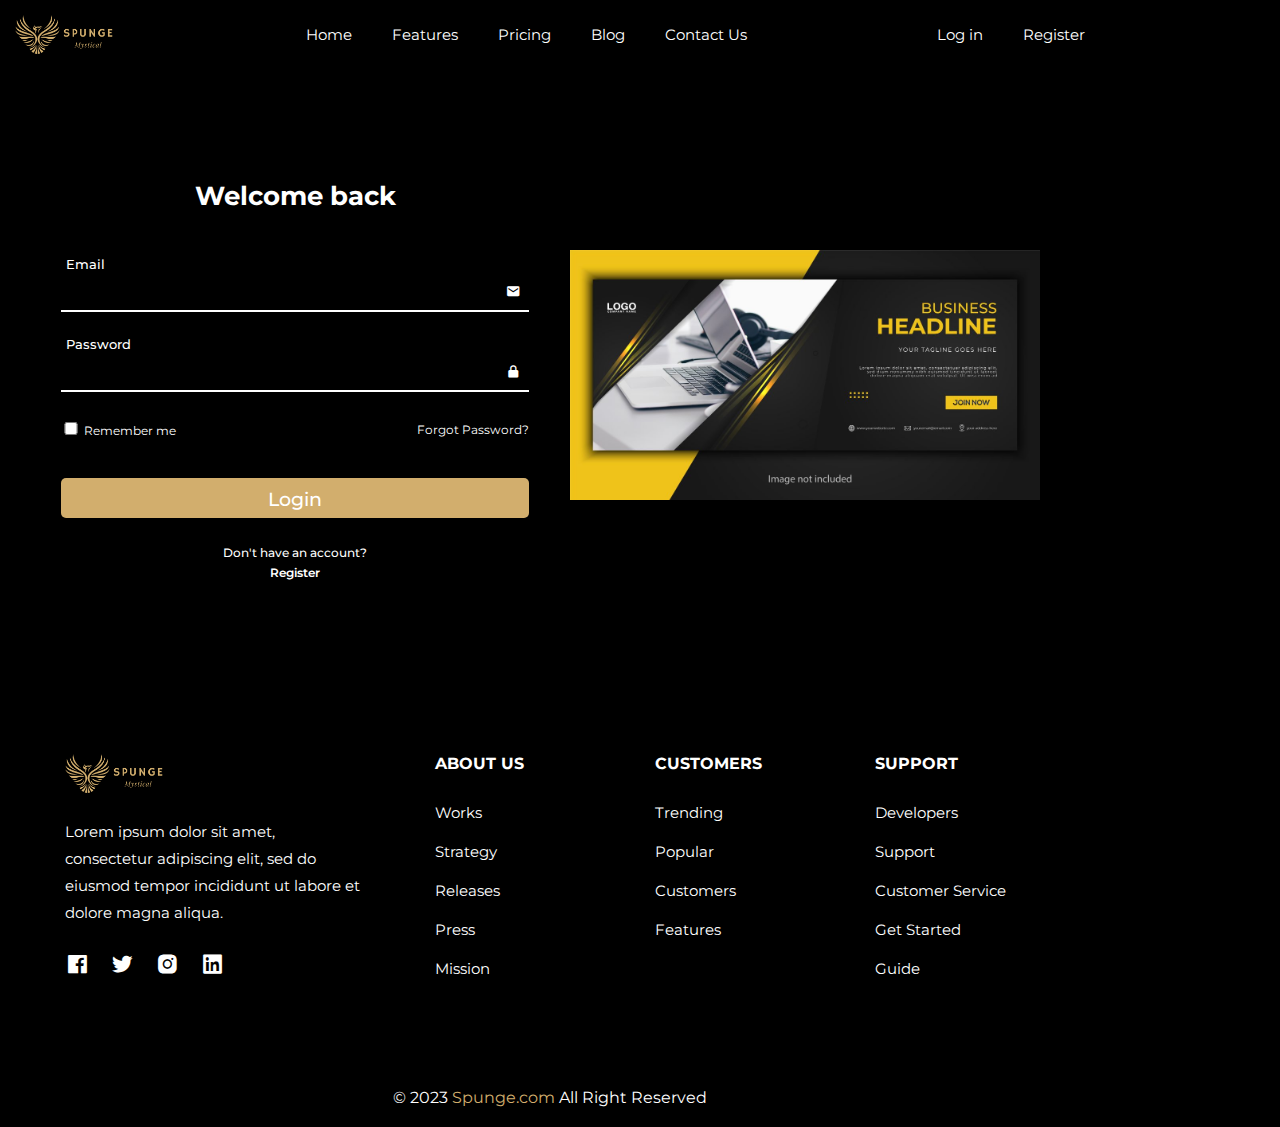
<file: login.html>
<!DOCTYPE html>
<html lang="en">

    <head>
        <meta charset="UTF-8">
        <meta name="viewport" content="width=device-width, initial-scale=1.0">
        <meta http-equiv="X-UA-Compatible" content="ie=edge">
        <title>
            Spunge -- Landing Page
        </title>
        <!-----Favicon-->
        <link rel="shortcut icon" href="assets/images/SPUNGE.ico" type="images/favicon+xml">
        <!-----CSS Links-->
        <link rel="stylesheet" href="login.css">
        <link href='https://unpkg.com/boxicons@2.1.4/css/boxicons.min.css' rel='stylesheet'>
    </head>
    <body>

           <!-----HEADER-->
    <header class="header" data-header>
        <div class="container">
            <a href="index.html" class="logo">
               <img src="assets/images/SPUNGE.png" width="100px" alt="Spunge logo">
            </a>
            <button class="menu-toggle-btn" data-nav-toggle-btn>
                <i class='bx bx-menu'></i>
            </button>
            <nav class="navbar">
                <ul class="navbar-list">
                    <li>
                        <a href="index.html" class="navbar-link">Home</a>
                    </li>
                    <li>
                        <a href="#features" class="navbar-link">Features</a>
                    </li>
                    <li>
                        <a href="#pricing" class="navbar-link">Pricing</a>
                    </li>
                    <li>
                        <a href="#blog" class="navbar-link">Blog</a>
                    </li>
                    <li>
                        <a href="#contact" class="navbar-link">Contact Us</a>
                    </li>
                </ul>
                <div class="header-actions">
                    <a href="login.html" class="header-action-link">Log in</a>
                    <a href="" class="header-action-link">Register</a>
                </div>
            </nav>
        </div>
    </header>
           <!---------LOGIN FORM-------->
    <section class="login-form">
         <div class="form-box login">
            <h2>Welcome back</h2>
            <form action="#">
                <div class="input-box">
                    <i class='bx bxs-envelope'></i>
                    <input type="email" required>
                    <label>Email</label> 
                </div>
                <div class="input-box">
                    <i class='bx bxs-lock-alt'></i>
                    <input type="password" required>
                    <label>Password</label>
                </div>
                <div class="remember-forgot">
                    <label><input type="checkbox">Remember me</label>
                    <a href="#">Forgot Password?</a>
                </div>
                <button type="submit" class="btn">Login</button>
                <div class="login-register">
                    <p>Don't have an account?<a href="#" class="signup-link"> Register</a></p>

                </div>
            </form>
        </div>
        <figure class="hero-banner">
            <img src="assets/images/banner.jpg" alt="hero-image">
        </figure>
    </section>

    <!-------FOOTER------>
    <footer>
        <div class="footer-top">
            <div class="container">
                <div class="footer-brand">
                    <a href="#" class="logo">
                        <img src="assets/images/SPUNGE.png" width="100px" alt="footer-logo">
                    </a>
                    <p class="footer-text">
                        Lorem ipsum dolor sit amet, consectetur adipiscing elit, sed do eiusmod tempor incididunt ut labore et dolore magna aliqua.
                    </p>
                    <ul class="social-list">
                        <li>
                            <a href="#" class="social-link">
                                <i class='bx bxl-facebook-square' ></i>
                            </a>
                        </li>
                        <li>
                            <a href="#" class="social-link">
                                <i class='bx bxl-twitter' ></i>
                            </a>
                        </li>
                        <li>
                            <a href="#" class="social-link">
                                <i class='bx bxl-instagram-alt' ></i>
                            </a>
                        </li>
                        <li>
                            <a href="#" class="social-link">
                                <i class='bx bxl-linkedin-square' ></i>
                            </a>
                        </li>
                    </ul>
                </div>
                <div class="footer-link-box">
                    <ul class="footer-list">
                        <li>
                            <p class="footer-item-title">ABOUT US</p>
                        </li>
                        <li>
                            <a href="#" class="footer-link">Works</a>
                        </li>
                        <li>
                            <a href="#" class="footer-link">Strategy</a>
                        </li>
                        <li>
                            <a href="#" class="footer-link">Releases</a>
                        </li>
                        <li>
                            <a href="#" class="footer-link">Press</a>
                        </li>
                        <li>
                            <a href="#" class="footer-link">Mission</a>
                        </li>
                    </ul>
                    <ul class="footer-list">
                        <li>
                            <p class="footer-item-title">CUSTOMERS</p>
                        </li>
                        <li>
                            <a href="#" class="footer-link">Trending</a>
                        </li>
                        <li>
                            <a href="#" class="footer-link">Popular</a>
                        </li>
                        <li>
                            <a href="#" class="footer-link">Customers</a>
                        </li>
                        <li>
                            <a href="#features" class="footer-link">Features</a>
                        </li>
                    </ul>
                    <ul class="footer-list">
                        <li>
                            <p class="footer-item-title">SUPPORT</p>
                        </li>
                        <li>
                            <a href="#" class="footer-link">Developers</a>
                        </li>
                        <li>
                            <a href="#" class="footer-link">Support</a>
                        </li>
                        <li>
                            <a href="#" class="footer-link">Customer Service</a>
                        </li>
                        <li>
                            <a href="#" class="footer-link">Get Started</a>
                        </li>
                        <li>
                            <a href="#" class="footer-link">Guide</a>
                        </li>
                    </ul>
                </div>
            </div>
        </div>
        <div class="footer-bottom">
            <div class="container">
                <p class="copyright">
                    &copy; 2023 <a href="index.html">Spunge.com</a> All Right Reserved
                </p>
            </div>

        </div>
     </footer>
      <!----Custom JS link-->
      <script src="index.js"></script>
        </body>
        </html>
</file>
<file: login.css>
@import url('https://fonts.googleapis.com/css2?family=Montserrat:wght@100;200;300;500;600;700&display=swap');


 :root{
    /** Colors */
    --gold:#D2AE6D;
    --black:#000000;
    --white:#ffffff;


    /** Fonts */

    --ff-montserrat:'Montserrat', sans-serif;

    /** font size */

    --fs-1: 36px;
    --fs-2: 28px;
    --fs-3: 20px;
    --fs-4: 17px;
    --fs-5: 16px;
    --fs-6: 15px;
    --fs-7: 14px;

    /** font weight */
    --fw-500: 500;
    --fw-600: 600;
    --fw-700: 700;

    /** transition */
    --transition: 0.25s ease;

    /** spacing */
    --section-padding: 80px;
 }

 *, *::before, *::after {
    margin: 0;
    padding: 0;
    box-sizing: border-box;
 }

 li{
    list-style: none;
 }

 a{
    text-decoration: none;
 }

 a,
 img,
 span,
 input,
 label,
 button,
 i,
 textarea{
    display: block;
 }
 button{
    border: none;
    background: none;
    font: inherit;
    cursor: pointer;
 }

 input,
 textarea{
    border: none;
    font: inherit;
    width: 100%;
 }

 html{
    font-family: var(--ff-montserrat);
    scroll-behavior: smooth;
 }

 body{
    background: var(--black);
 }
 .container{
    padding-inline:15px;
 }
 .btn{
    font-size: var(--fs-6);
    font-weight: var(--fw-700);
    padding: 10px 20px;
    border-radius: 5px;
    transition: var(--transition);
}
.btn:is(:hover, :focus){
    transform: translateY(-2px);
}
.btn-primary{
    background: var(--gold);
    color: var(--black);
}
.btn-outline{
    border: 1px solid var(--gold);
    color: var(--gold);
}
.btn-outline:is(:hover, :focus){
    background: var(--gold);
    color: var(--black);
}
.btn-secondary{
    background: var(--black);
    color: var(--gold);
    border: 1px solid var(--gold);
}
.btn-secondary:is(:hover, :focus){
    background: var(--gold);
    color: var(--black);
}
.section-title{
    text-align: center;
}
.section-text{
    color: var(--white);
    transition: var(--transition);
    font-size: var(--fs-6);
    text-align: center;
    line-height: 1.7;
}
.header{
    position: fixed;
    top: 0;
    left: 0;
    width: 100%;
    padding-block: 20px;
    height: 80px;
    overflow: hidden;
    transition: var(--transition);
    z-index: 4;
    background: var(--black);
}
.header.active{
    height: 330px;
} 
.header .container {
    display: flex;
    justify-content: space-between;
    align-items: center;
}
.menu-toggle-btn{
    font-size: 25px;
    color: var(--white);
}
.navbar{
    position: absolute;
    width: 100%;
    top: 80px;
    left: 0;
    padding-inline: 35px;
    visibility: hidden;
    opacity: 0;
    transition: 0.5s ease-in-out;
}
.header.active .navbar{
    visibility: visible;
    opacity: 1;
}

.navbar-link,
.header-action-link{
    color: var(--white);
    font-size: var(--fs-6);
    padding-block: 8px;
}
:is(.navbar-link, .header-action-link):is(:hover, :focus){
    color: var(--gold);
}

/***********LOGIN FORM***********/

.login-form{
    padding-block: var(--section-padding);
    display: flex;
    justify-content: center;
    margin-top: 80px;
}
.form-box.login{
    width: 85%;
}
h2{
    text-align: center;
    font-size:26px;
    color: var(--white);
    margin-bottom: 50px;
}
.input-box{
    position: relative;
    width: 100%;
    height: 50px;
    border-bottom: 2px solid white;
    margin: 30px 0px;
}
.input-box label{
    position: absolute;
    top: 5%;
    left: 5px;
    transform: translateY(-50%);
    font-size: 13px;
    color: var(--white);
    font-weight: 500;
    pointer-events: none;
    transition: .5s;
}
.input-box input:focus~label,
.input-box input:valid~label{
    top: -5px;
    color: var(--gold);
}
.input-box input{
    width: 100%;
    height: 100%;
    background: transparent;
    border: none;
    outline: none;
    font-size: 13px;
    color: white;
    font-weight: 600;
    padding: 5px;
}
.input-box i{
    position: absolute;
    right: 8px;
    font-size: 14px;
    line-height: 60px;
    color: var(--white);
}
.remember-forgot{
    font-size: 12px;
    color: white;
    margin: 15px 0 15px;
    display: flex;
    justify-content: space-between;
}
.remember-forgot a{
    color: white;
    text-decoration: none;
}
.remember-forgot label input{
    display: inline-flex;
    justify-content: space-between;
    width: 20px;
    text-align: left;
    accent-color: var(--gold);
    margin-right: 3px;
}
.remember-forgot a:hover{
    text-decoration: underline;
    color: var(--gold);
}
.btn{
    width: 100%;
    height: 40px;
    background: var(--gold);
    color: var(--white);
    border: none;
    outline: none;
    border-radius: 5px;
    cursor: pointer;
    font-size: 19px;
    font-weight: 500;
    margin-top: 40px;
}
.btn:hover{
    color:rgb(37, 33, 33);
    scale: 1.02;
}
.login-register{
    font-size: 12px;
    line-height: 1.7;
    color: white;
    text-align: center;
    font-weight: 500;
    margin: 25px 0 10px;
}
.login-register p a{
    color: white;
    text-decoration: none;
    font-weight: 600;
    
}
.login-register p a:hover{
    text-decoration: underline;
    color: var(--gold);
}
.hero-banner img{
    width:100%;
    image-resolution: from-image 300dpi;
    display: none;
}

/*********FOOTER**********/

footer{
    color: var(--white);
    transition: var(--transition);
}
.footer-top{
    padding-block: var(--section-padding);
}
.footer-brand{
    margin-bottom:60px;
}
footer .logo{
    margin-bottom: 25px;
}
.footer-text{
    font-size: var(--fs-6);
    line-height: 1.8;
    margin-bottom: 25px;
}
.social-list{
    display: flex;
    justify-content: flex-start;
    align-items: center;
    gap: 20px;
}
.social-link{
    color: var(--white);
    font-size: 25px;
    transition: var(--transition);
}
.footer-link-box{
    display: grid;
    gap: 50px;
}
.footer-list li:first-child{
    margin-bottom: 20px;
}
.footer-item-title{
    color: var(--white);
    font-weight: var(--fw-700);
}
.footer-link{
    color: var(--white);
    font-size: var(--fs-6);
    transition: var(--transition);
    padding-block: 10px;
}
.footer-link:is(:hover, :focus){
    transform: translateX(5px);
}
.footer-bottom{
    text-align: center;
    padding-block: 20px;
}
.copyright a{
    display: inline-block;
    color: var(--gold);
    transition: var(--transition);
}
.copyright a:is(:hover, :focus){
    color: rgb(230, 206, 176);
}

/*************MEDIA QUERIES ****************/

/****responsive for larger than 450px screens****/

@media (min-width:450px){
    .container{
        max-width: 440px;
    }
    .login-form{
        width: 80%;
        margin: auto;
        margin-top: 50px;
     }
    .input-box i{
        font-size: 15px;
     }
}

/****responsive for larger than 500px screens****/


@media (min-width:500px){
    .container{
        max-width: 500px;
    }
    .login-form{
        width: 80%;
        margin: auto;
        margin-top: 50px;
     }
}

/****responsive for larger than 576px screens****/


@media (min-width:576px){
    .container{
        max-width: 570px;
    }
    .login-form{
       width: 80%;
       margin: auto;
       margin-top: 50px;
    }
}

/****responsive for larger than 640px screens****/


@media (min-width:640px){
    .container{
        max-width: 640px;
    }
    .login-form{
        width: 80%;
        margin: auto;
        margin-top: 50px;
     }
}
/****responsive for larger than 720px screens****/


@media (min-width:720px){
    .container{
        max-width: 720px;
    }
    .login-form{
        width: 80%;
        margin: auto;
        margin-top: 50px;
     }
}

/****responsive for larger than 768px screens****/
@media (min-width:768px){
    .container{
        max-width: 768px;
    }
    .login-form{
        margin-top: 50px;
       margin-left: 20px;
       max-width: 400px;
     }
    .hero-banner img{
    max-width: 300px;
    margin: auto;
    display: flex;
    position: absolute;
    left: 450px;
    top: 200px;
     }
}

/****responsive for larger than 850px screens****/
@media (min-width:850px){
    .container{
        max-width: 850px;
    }
    .login-form{
        margin-top: 50px;
       margin-left: 20px;
       max-width: 400px;
    }
    .hero-banner img{
    max-width: 400px;
    margin: auto;
    display: flex;
    position: absolute;
    left: 450px;
    top: 200px;
     }
     .footer-link-box{
        grid-template-columns: repeat(3,1fr);
     }
}
/****responsive for larger than 900px screens****/
@media (min-width:900px){
    .container{
        max-width: 900px;
    }
    .login-form{
        margin-top: 100px;
       margin-left: 20px;
       max-width: 450px;
    }
    .hero-banner img{
    max-width: 400px;
    margin: auto;
    display: flex;
    position: absolute;
    left: 470px;
    top: 250px;
     }

      /**********HEADER******/

    .header{
        overflow: visible;
        padding-block: 0;
        height: unset;
    }
    .header.active{
        height: unset;
    }
    .menu-toggle-btn{
        display: none;
    }
    .navbar{
        position: static;
        visibility: visible;
        opacity: 1;
        display: flex;
        justify-content: space-between;
        align-items: center;
        padding-inline: 0;
    }
    .navbar-list{
        display: flex;
        justify-content: center;
        align-items: center;
        width: max-content;
        gap: 40px;
        margin-inline: auto;
    }
    .header-actions{
        display: flex;
        align-items: center;
        gap: 40px;
    }
    .navbar-link,
    .header-action-link{
        padding-block: 25px;
    }

     /********FOOTER********/



     .footer-top .container{
        display: flex;
        justify-content: space-between;
        align-items: flex-start;
        gap: 50px;
    }
    .footer-brand{
        margin-bottom: 0;
        max-width: 300px;
    }
    .footer-list {
        width: 140px;
    }
    .footer-link-box{
        grid-template-columns: repeat(3,1fr);
     }
}

/****responsive for larger than 992px screens****/
@media (min-width:992px){
    /**********REUSED STYLES*******/
 
    .container{
     max-width: 992px;
    }
    .login-form{
        margin-top: 100px;
       margin-left: 20px;
       max-width: 470px;
    }
    .hero-banner img{
    max-width: 470px;
    margin: auto;
    display: flex;
    position: absolute;
    left: 490px;
    top: 250px;
     }
 
    /**************FOOTER*********/
 
    .footer-link-box{
     margin-right: 40px;
    }
    .footer-list{
     width: 170px;
    }
}

/****responsive for larger than 1100px screens****/
@media (min-width:1100px){
    .container{
        max-width: 1100px;
       }
       .login-form{
          margin-top: 100px;
          margin-left: 20px;
          max-width: 550px;
       }
       .hero-banner img{
       max-width: 470px;
       margin: auto;
       display: flex;
       position: absolute;
       left: 570px;
       top: 250px;
        }
    .footer-brand{
        margin-left: 50px;
    }
}

/****responsive for larger than 1440px screens****/
@media (min-width:1440px){
    .container{
        max-width: 1440px;
       }

    .login-form{
        margin-top: 100px;
       margin-left: 200px;
       max-width: 600px;
    }
    .hero-banner img{
    max-width: 470px;
    margin: auto;
    display: flex;
    position: absolute;
    left: 900px;
    top: 250px;
     }
}
</file>
